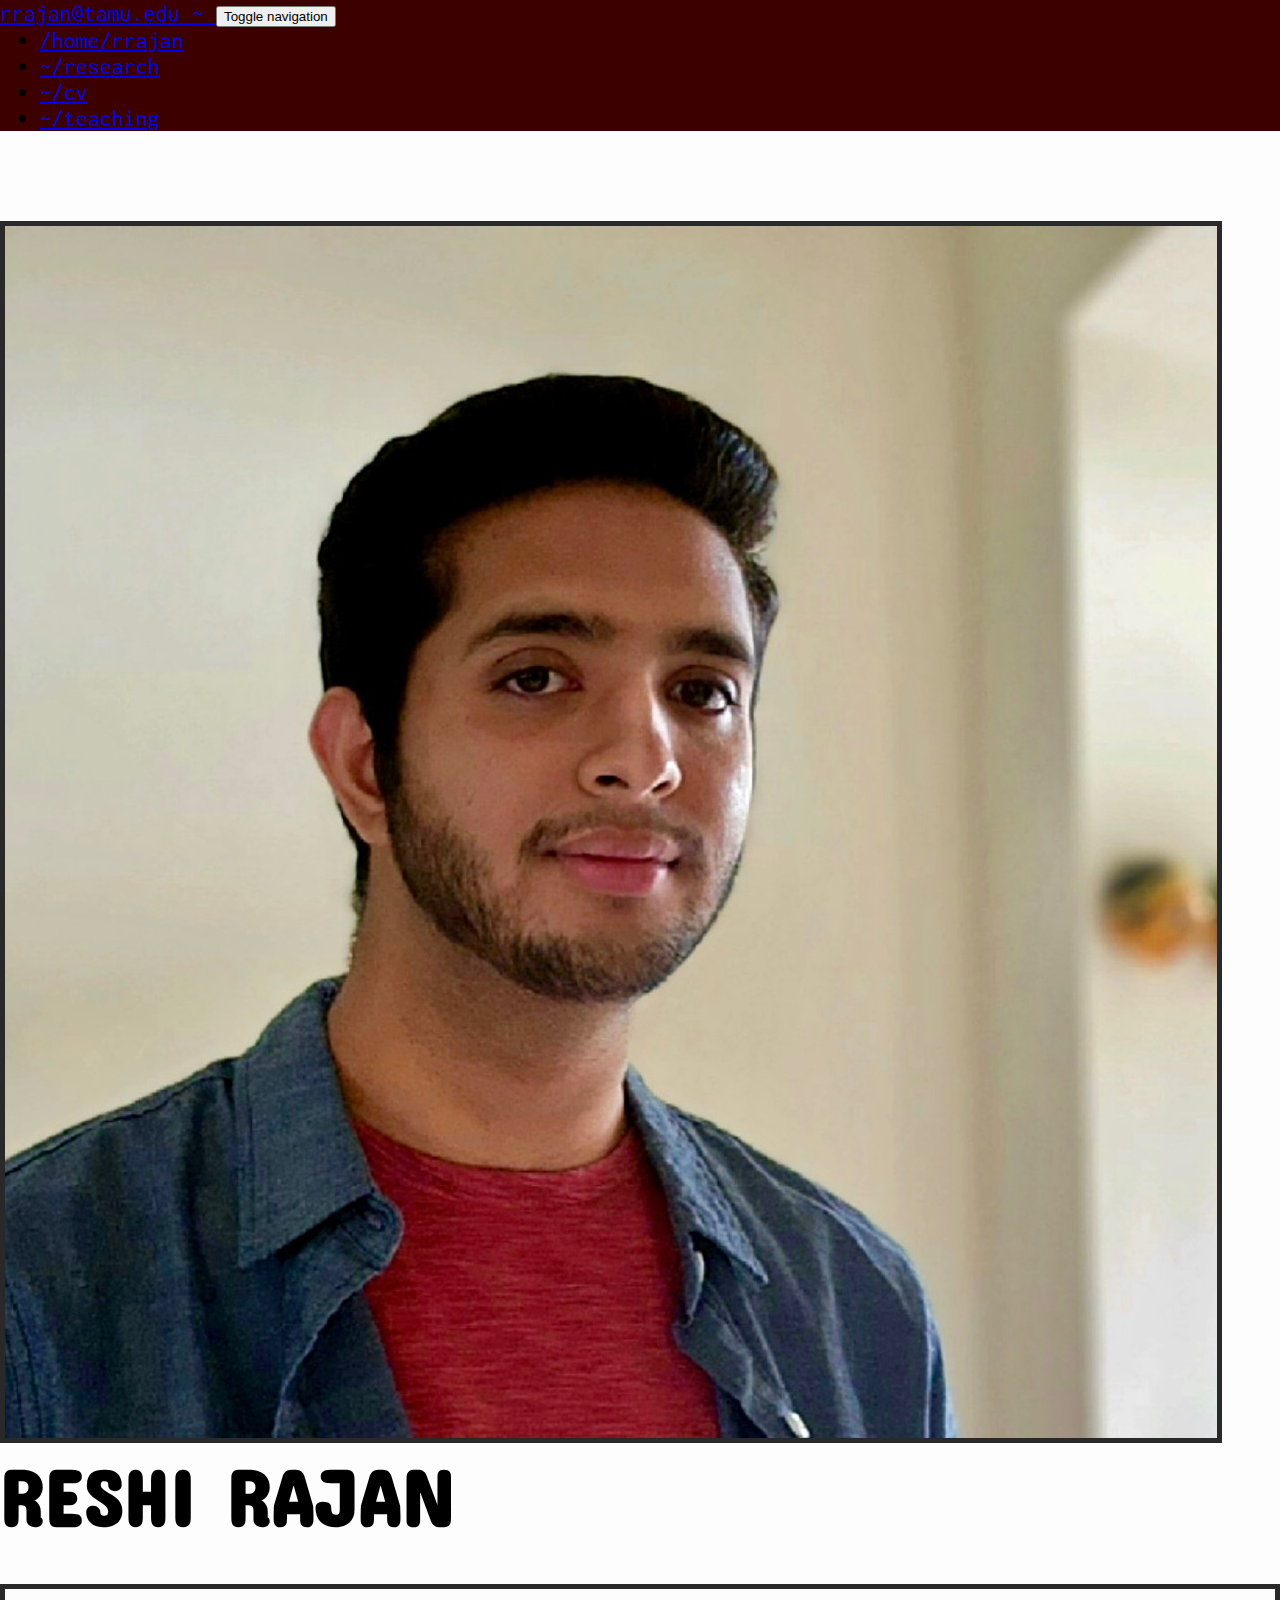
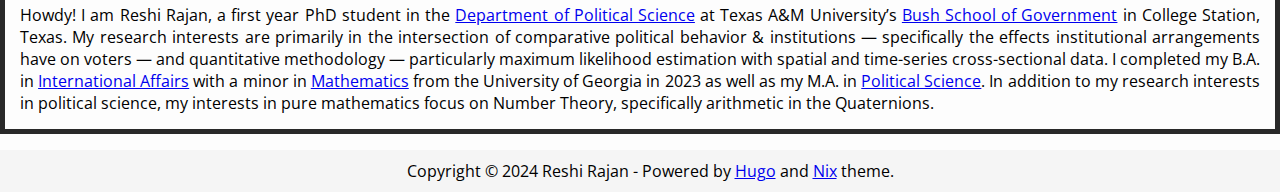
<file: index.html>
<!DOCTYPE html>
<html lang="en-us">
	<head>
		<title> Reshi Rajan </title>

		<meta http-equiv="content-type" content="text/html; charset=utf-8">
<meta name="viewport" content="width=device-width, initial-scale=1.0">
<meta name="generator" content="Hugo 0.110.0">




<script src="https://code.jquery.com/jquery-3.1.1.min.js"   integrity="sha256-hVVnYaiADRTO2PzUGmuLJr8BLUSjGIZsDYGmIJLv2b8="   crossorigin="anonymous"></script>


<link href="https://cdn.jsdelivr.net/npm/bootstrap@5.0.1/dist/css/bootstrap.min.css" rel="stylesheet" integrity="sha384-+0n0xVW2eSR5OomGNYDnhzAbDsOXxcvSN1TPprVMTNDbiYZCxYbOOl7+AMvyTG2x" crossorigin="anonymous">
<script src="https://cdn.jsdelivr.net/npm/bootstrap@5.0.1/dist/js/bootstrap.bundle.min.js" integrity="sha384-gtEjrD/SeCtmISkJkNUaaKMoLD0//ElJ19smozuHV6z3Iehds+3Ulb9Bn9Plx0x4" crossorigin="anonymous"></script>


<link rel="stylesheet" href="https://use.fontawesome.com/releases/v5.7.2/css/all.css" integrity="sha384-fnmOCqbTlWIlj8LyTjo7mOUStjsKC4pOpQbqyi7RrhN7udi9RwhKkMHpvLbHG9Sr" crossorigin="anonymous">


<link rel="stylesheet" href="https://reshi-rajan.github.io/css/nix.css">





<link href="https://fonts.googleapis.com/css?family=Inconsolata%7COpen+Sans%7CConcert+One" rel="stylesheet">







	</head>
	<body>
		<header>
	<nav class="navbar navbar-dark fixed-top navbar-expand-lg font-header">
		<div class="container-fluid">
			<a class="navbar-brand" id="green-terminal" href='https://reshi-rajan.github.io/'>
				rrajan@tamu.edu ~
			</a>
			<button type="button" class="navbar-toggler" data-bs-toggle="collapse" data-bs-target="#navbar-collapse-1" 
					aria-controls="navbar-collapse-1" aria-expanded="false">
				<span class="visually-hidden">Toggle navigation</span>
				<span class="navbar-toggler-icon"></span>
			</button>
	
			
			<div class="collapse navbar-collapse" id="navbar-collapse-1">
				<ul class="nav navbar-nav ms-auto">
					<li class="nav-item">
						<a class="nav-link" href='https://reshi-rajan.github.io/'>
							/home/rrajan</a>
					</li>
					
					
					
					<li class="nav-item dropdown">
						
						<a class="nav-link" href="https://reshi-rajan.github.io/research">~/research</a>
						
					</li>
					
					
					<li class="nav-item dropdown">
						
						<a class="nav-link" href="https://reshi-rajan.github.io/cv">~/cv</a>
						
					</li>
					
					
					<li class="nav-item dropdown">
						
						<a class="nav-link" href="https://reshi-rajan.github.io/teaching">~/teaching</a>
						
					</li>
					
				</ul>
			</div>
		</div>
	</nav>
</header>

		<div class="flex-wrapper">
			<main class="container">
				
				<div class="row">
					<div class="col-sm-3 col-centered text-center">
						<img alt="profile-picture" class="img-fluid rounded-circle user-picture" src="IMG_20220.jpg">
					</div>
				</div>
				
				<div class="row">
					<div class="col-xs-12 user-profile text-center">
						<h1 id="user-name">Reshi Rajan</h1>
					</div>
				</div>
				<div class="row">
					<div class="col-xs-12 user-social text-center">
					




<a href="https://twitter.com/RRajan01" rel="me" title="Twitter"><i class="fab fa-twitter fa-3x" aria-hidden="true"></i></a>






<a href="https://github.com/reshi-rajan" rel="me" title="GitHub"><i class="fab fa-github fa-3x" aria-hidden="true"></i></a>













<a href="mailto:rrajan@tamu.edu" title="Email"><i class="fas fa-envelope fa-3x" aria-hidden="true"></i></a>









					</div>
				</div>
				
				<div class="row">
					<div class="col-lg-4 offset-lg-4 user-description text-center">
						<p>Howdy! I am Reshi Rajan, a first year PhD student in the <a href="https://bush.tamu.edu/pols/">Department of Political Science</a> at Texas A&amp;M University&rsquo;s <a href="https://bush.tamu.edu/">Bush School of Government</a> in College Station, Texas. My research interests are primarily in the intersection of comparative political behavior &amp; institutions — specifically the effects institutional arrangements have on voters — and quantitative methodology — particularly maximum likelihood estimation with spatial and time-series cross-sectional data. I completed my B.A. in <a href="https://spia.uga.edu/">International Affairs</a> with a minor in <a href="https://www.math.uga.edu/">Mathematics</a> from the University of Georgia in 2023 as well as my M.A. in <a href="https://spia.uga.edu/degree/master-of-arts-ma-in-political-science-international-affairs/">Political Science</a>. In addition to my research interests in political science, my interests in pure mathematics focus on Number Theory, specifically arithmetic in the Quaternions.</p>
					</div>
				</div>
				
				
			</main>
			<footer class="footer text-center">
<p>Copyright &copy; 2024 Reshi Rajan -
<span class="credit">
	Powered by
	<a target="_blank" href="https://gohugo.io">Hugo</a>
	and
	<a target="_blank" href="https://github.com/LordMathis/hugo-theme-nix/">Nix</a> theme.
</span>
</p>
</footer>

		</div>
	</body>
</html>
</file>
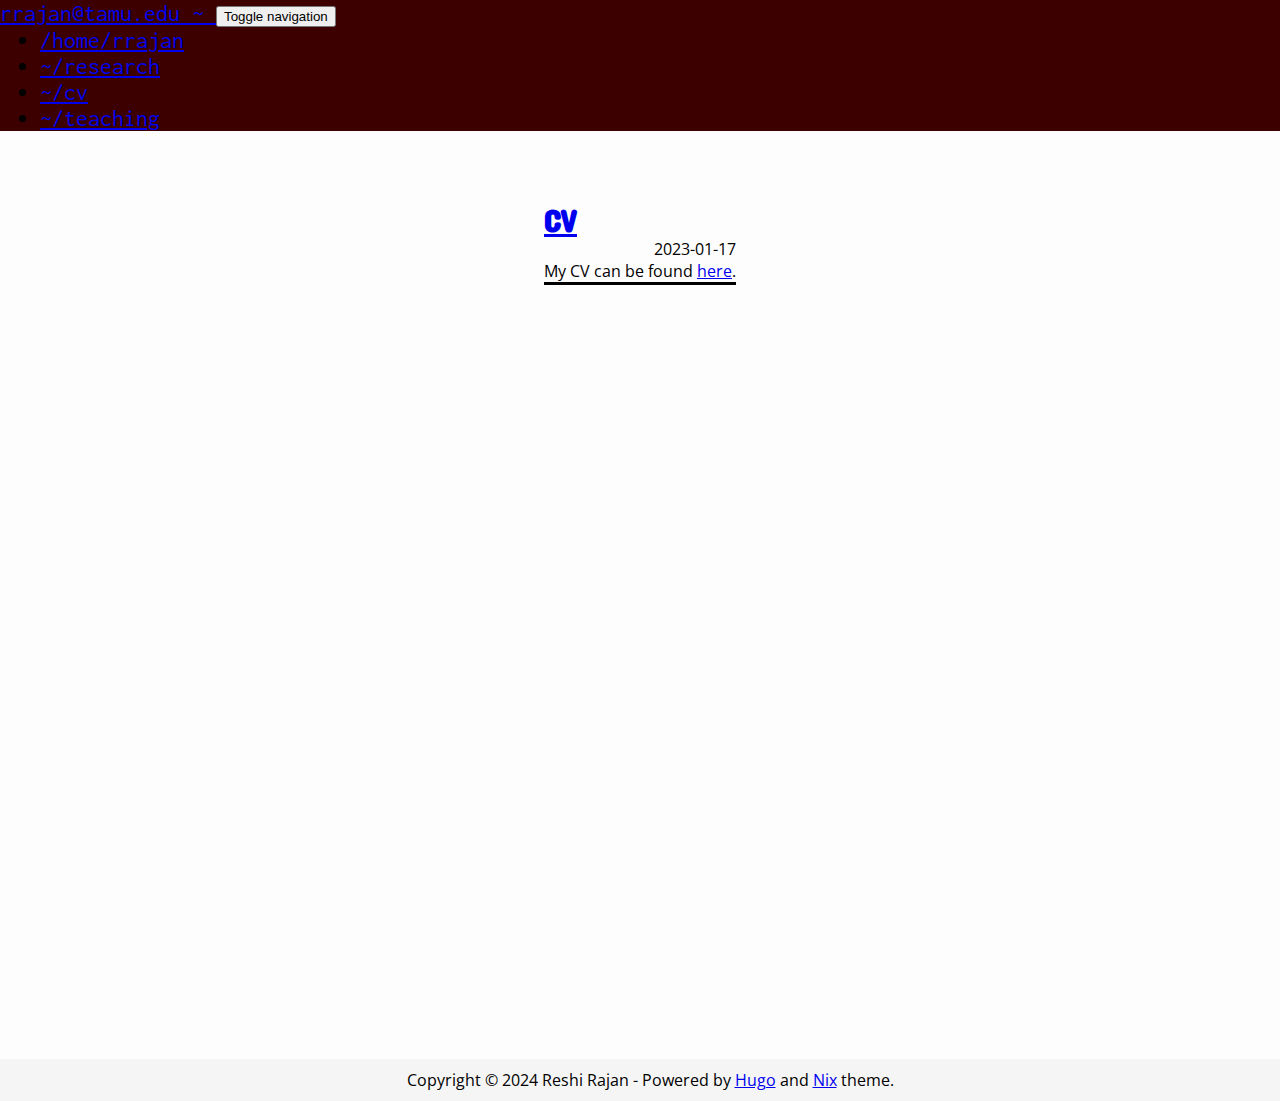
<file: cv/index.html>
<!DOCTYPE html>
<html>

    <head>
        <title> CV &middot; Reshi Rajan </title>

        <meta http-equiv="content-type" content="text/html; charset=utf-8">
<meta name="viewport" content="width=device-width, initial-scale=1.0">
<meta name="generator" content="Hugo 0.110.0">




<script src="https://code.jquery.com/jquery-3.1.1.min.js"   integrity="sha256-hVVnYaiADRTO2PzUGmuLJr8BLUSjGIZsDYGmIJLv2b8="   crossorigin="anonymous"></script>


<link href="https://cdn.jsdelivr.net/npm/bootstrap@5.0.1/dist/css/bootstrap.min.css" rel="stylesheet" integrity="sha384-+0n0xVW2eSR5OomGNYDnhzAbDsOXxcvSN1TPprVMTNDbiYZCxYbOOl7+AMvyTG2x" crossorigin="anonymous">
<script src="https://cdn.jsdelivr.net/npm/bootstrap@5.0.1/dist/js/bootstrap.bundle.min.js" integrity="sha384-gtEjrD/SeCtmISkJkNUaaKMoLD0//ElJ19smozuHV6z3Iehds+3Ulb9Bn9Plx0x4" crossorigin="anonymous"></script>


<link rel="stylesheet" href="https://use.fontawesome.com/releases/v5.7.2/css/all.css" integrity="sha384-fnmOCqbTlWIlj8LyTjo7mOUStjsKC4pOpQbqyi7RrhN7udi9RwhKkMHpvLbHG9Sr" crossorigin="anonymous">


<link rel="stylesheet" href="https://reshi-rajan.github.io/css/nix.css">





<link href="https://fonts.googleapis.com/css?family=Inconsolata%7COpen+Sans%7CConcert+One" rel="stylesheet">






    </head>

    <body>
        <header>
	<nav class="navbar navbar-dark fixed-top navbar-expand-lg font-header">
		<div class="container-fluid">
			<a class="navbar-brand" id="green-terminal" href='https://reshi-rajan.github.io/'>
				rrajan@tamu.edu ~
			</a>
			<button type="button" class="navbar-toggler" data-bs-toggle="collapse" data-bs-target="#navbar-collapse-1" 
					aria-controls="navbar-collapse-1" aria-expanded="false">
				<span class="visually-hidden">Toggle navigation</span>
				<span class="navbar-toggler-icon"></span>
			</button>
	
			
			<div class="collapse navbar-collapse" id="navbar-collapse-1">
				<ul class="nav navbar-nav ms-auto">
					<li class="nav-item">
						<a class="nav-link" href='https://reshi-rajan.github.io/'>
							/home/rrajan</a>
					</li>
					
					
					
					<li class="nav-item dropdown">
						
						<a class="nav-link" href="https://reshi-rajan.github.io/research">~/research</a>
						
					</li>
					
					
					<li class="nav-item dropdown">
						
						<a class="nav-link" href="https://reshi-rajan.github.io/cv">~/cv</a>
						
					</li>
					
					
					<li class="nav-item dropdown">
						
						<a class="nav-link" href="https://reshi-rajan.github.io/teaching">~/teaching</a>
						
					</li>
					
				</ul>
			</div>
		</div>
	</nav>
</header>

        <div class="flex-wrapper">
            <div class="container wrapper">
                <h1><a href="https://reshi-rajan.github.io/cv/">CV</a></h1>
                <span class="post-date">2023-01-17 </span>
                <div class="post-content">
                    <p>My CV can be found <a href="https://1drv.ms/b/s!AqgsL3oz1dqk6DBft6_r4dMeJ36d?e=oMYE5C">here</a>.</p>

                </div>
                
                <div class="post-comments">
                    
                </div>
                
            </div>
            <footer class="footer text-center">
<p>Copyright &copy; 2024 Reshi Rajan -
<span class="credit">
	Powered by
	<a target="_blank" href="https://gohugo.io">Hugo</a>
	and
	<a target="_blank" href="https://github.com/LordMathis/hugo-theme-nix/">Nix</a> theme.
</span>
</p>
</footer>

        </div>
    </body>
</file>
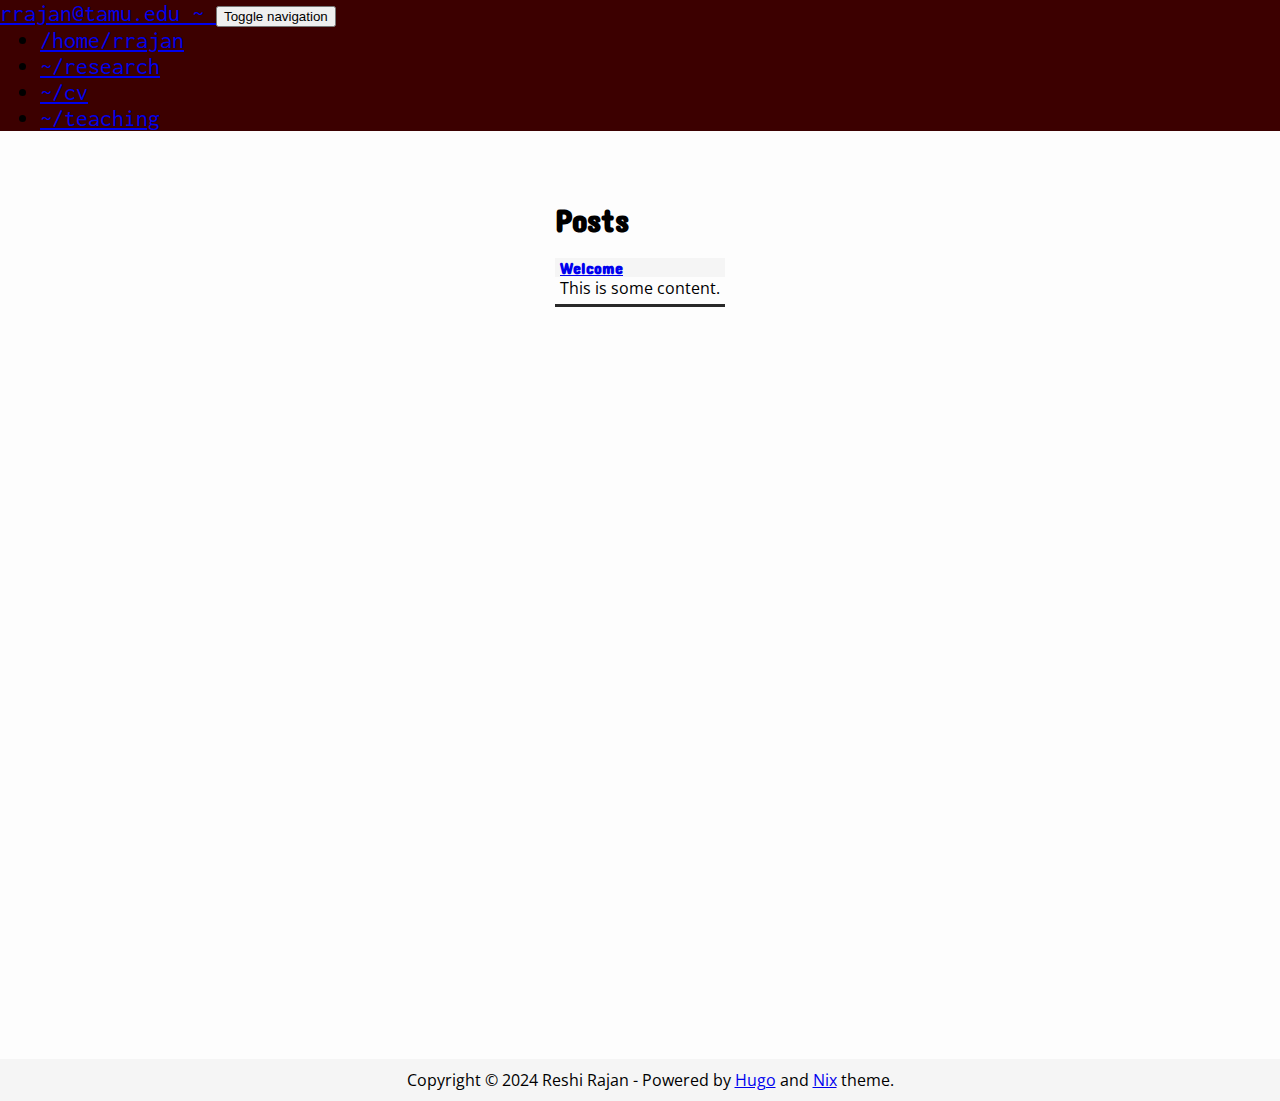
<file: posts/index.html>
<!DOCTYPE html>
<html lang="en">

	<head>
		<title> Posts &middot; Reshi Rajan </title>

		<meta http-equiv="content-type" content="text/html; charset=utf-8">
<meta name="viewport" content="width=device-width, initial-scale=1.0">
<meta name="generator" content="Hugo 0.110.0">




<script src="https://code.jquery.com/jquery-3.1.1.min.js"   integrity="sha256-hVVnYaiADRTO2PzUGmuLJr8BLUSjGIZsDYGmIJLv2b8="   crossorigin="anonymous"></script>


<link href="https://cdn.jsdelivr.net/npm/bootstrap@5.0.1/dist/css/bootstrap.min.css" rel="stylesheet" integrity="sha384-+0n0xVW2eSR5OomGNYDnhzAbDsOXxcvSN1TPprVMTNDbiYZCxYbOOl7+AMvyTG2x" crossorigin="anonymous">
<script src="https://cdn.jsdelivr.net/npm/bootstrap@5.0.1/dist/js/bootstrap.bundle.min.js" integrity="sha384-gtEjrD/SeCtmISkJkNUaaKMoLD0//ElJ19smozuHV6z3Iehds+3Ulb9Bn9Plx0x4" crossorigin="anonymous"></script>


<link rel="stylesheet" href="https://use.fontawesome.com/releases/v5.7.2/css/all.css" integrity="sha384-fnmOCqbTlWIlj8LyTjo7mOUStjsKC4pOpQbqyi7RrhN7udi9RwhKkMHpvLbHG9Sr" crossorigin="anonymous">


<link rel="stylesheet" href="https://reshi-rajan.github.io/css/nix.css">





<link href="https://fonts.googleapis.com/css?family=Inconsolata%7COpen+Sans%7CConcert+One" rel="stylesheet">






	</head>

	<body>
		<header>
	<nav class="navbar navbar-dark fixed-top navbar-expand-lg font-header">
		<div class="container-fluid">
			<a class="navbar-brand" id="green-terminal" href='https://reshi-rajan.github.io/'>
				rrajan@tamu.edu ~
			</a>
			<button type="button" class="navbar-toggler" data-bs-toggle="collapse" data-bs-target="#navbar-collapse-1" 
					aria-controls="navbar-collapse-1" aria-expanded="false">
				<span class="visually-hidden">Toggle navigation</span>
				<span class="navbar-toggler-icon"></span>
			</button>
	
			
			<div class="collapse navbar-collapse" id="navbar-collapse-1">
				<ul class="nav navbar-nav ms-auto">
					<li class="nav-item">
						<a class="nav-link" href='https://reshi-rajan.github.io/'>
							/home/rrajan</a>
					</li>
					
					
					
					<li class="nav-item dropdown">
						
						<a class="nav-link" href="https://reshi-rajan.github.io/research">~/research</a>
						
					</li>
					
					
					<li class="nav-item dropdown">
						
						<a class="nav-link" href="https://reshi-rajan.github.io/cv">~/cv</a>
						
					</li>
					
					
					<li class="nav-item dropdown">
						
						<a class="nav-link" href="https://reshi-rajan.github.io/teaching">~/teaching</a>
						
					</li>
					
				</ul>
			</div>
		</div>
	</nav>
</header>

		<div class="flex-wrapper">
			<div class="container wrapper">
				<div class="row">
					<div class="col-xs-12 text-center">
						<h1 id=>Posts</h1>
					</div>
				</div>
				<ul id="post-list">
	
	<li>
		<div class="post-list-item">
			<div class="post-header">
				<h4 class="post-link"><a href="https://reshi-rajan.github.io/posts/post/">Welcome</a></h4>
			</div>
			<div class="post-summary"><p>This is some content.</p></div>
			<div class="post-list-footer text-center">
				<a href="https://reshi-rajan.github.io/posts/post/"></a>
			</div>
		</div>
	</li>
	
</ul>

				



			</div>
			<footer class="footer text-center">
<p>Copyright &copy; 2024 Reshi Rajan -
<span class="credit">
	Powered by
	<a target="_blank" href="https://gohugo.io">Hugo</a>
	and
	<a target="_blank" href="https://github.com/LordMathis/hugo-theme-nix/">Nix</a> theme.
</span>
</p>
</footer>

		</div>
	</body>
</html>
</file>
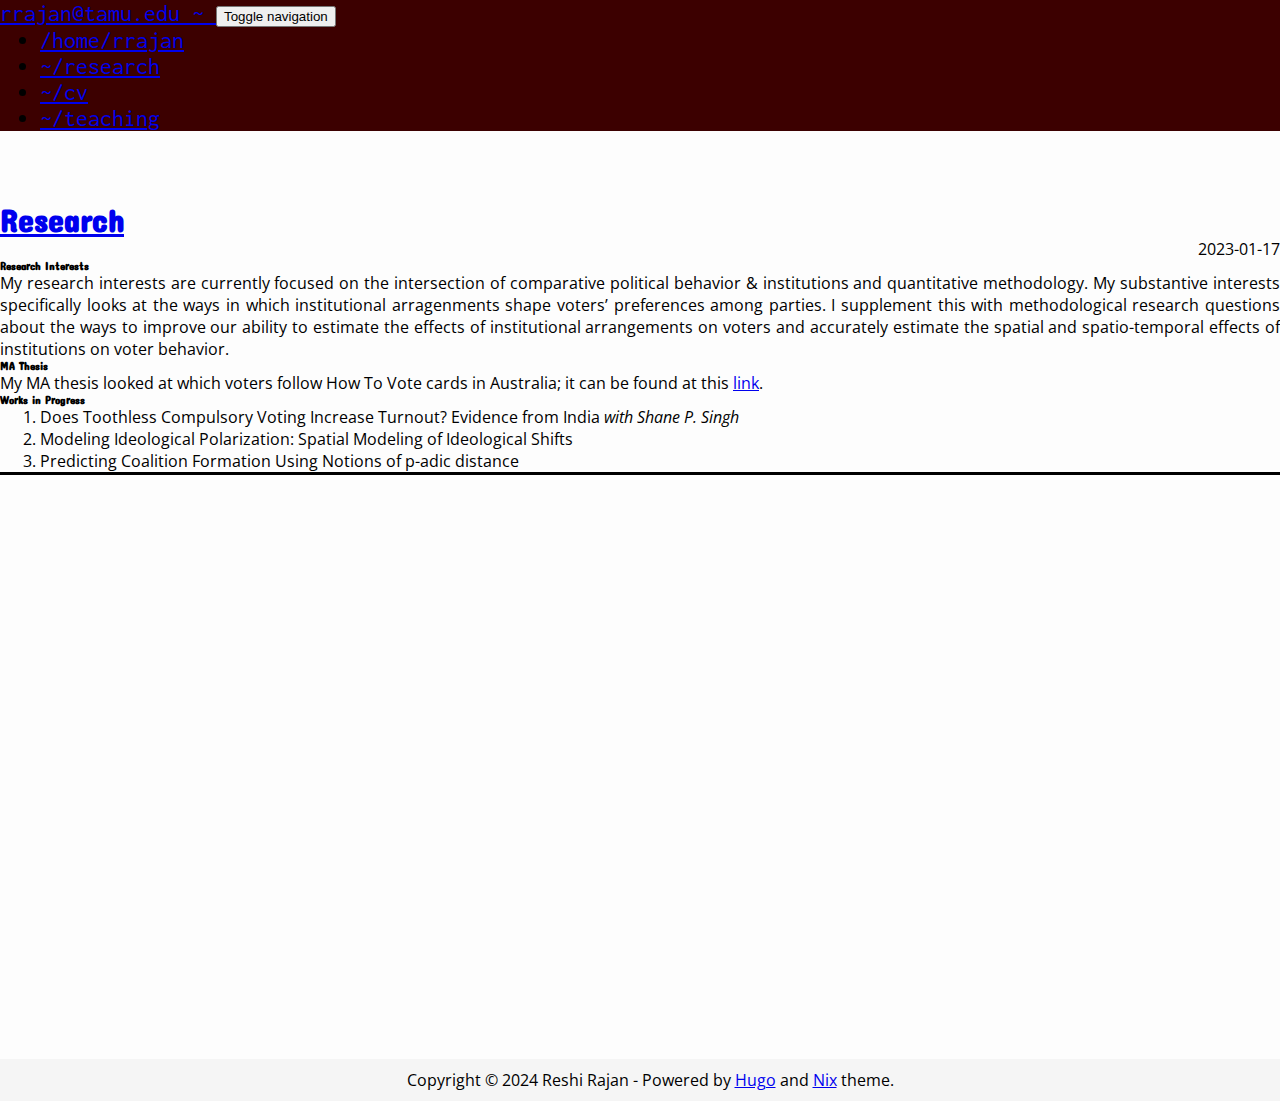
<file: research/index.html>
<!DOCTYPE html>
<html>

    <head>
        <title> Research &middot; Reshi Rajan </title>

        <meta http-equiv="content-type" content="text/html; charset=utf-8">
<meta name="viewport" content="width=device-width, initial-scale=1.0">
<meta name="generator" content="Hugo 0.110.0">




<script src="https://code.jquery.com/jquery-3.1.1.min.js"   integrity="sha256-hVVnYaiADRTO2PzUGmuLJr8BLUSjGIZsDYGmIJLv2b8="   crossorigin="anonymous"></script>


<link href="https://cdn.jsdelivr.net/npm/bootstrap@5.0.1/dist/css/bootstrap.min.css" rel="stylesheet" integrity="sha384-+0n0xVW2eSR5OomGNYDnhzAbDsOXxcvSN1TPprVMTNDbiYZCxYbOOl7+AMvyTG2x" crossorigin="anonymous">
<script src="https://cdn.jsdelivr.net/npm/bootstrap@5.0.1/dist/js/bootstrap.bundle.min.js" integrity="sha384-gtEjrD/SeCtmISkJkNUaaKMoLD0//ElJ19smozuHV6z3Iehds+3Ulb9Bn9Plx0x4" crossorigin="anonymous"></script>


<link rel="stylesheet" href="https://use.fontawesome.com/releases/v5.7.2/css/all.css" integrity="sha384-fnmOCqbTlWIlj8LyTjo7mOUStjsKC4pOpQbqyi7RrhN7udi9RwhKkMHpvLbHG9Sr" crossorigin="anonymous">


<link rel="stylesheet" href="https://reshi-rajan.github.io/css/nix.css">





<link href="https://fonts.googleapis.com/css?family=Inconsolata%7COpen+Sans%7CConcert+One" rel="stylesheet">






    </head>

    <body>
        <header>
	<nav class="navbar navbar-dark fixed-top navbar-expand-lg font-header">
		<div class="container-fluid">
			<a class="navbar-brand" id="green-terminal" href='https://reshi-rajan.github.io/'>
				rrajan@tamu.edu ~
			</a>
			<button type="button" class="navbar-toggler" data-bs-toggle="collapse" data-bs-target="#navbar-collapse-1" 
					aria-controls="navbar-collapse-1" aria-expanded="false">
				<span class="visually-hidden">Toggle navigation</span>
				<span class="navbar-toggler-icon"></span>
			</button>
	
			
			<div class="collapse navbar-collapse" id="navbar-collapse-1">
				<ul class="nav navbar-nav ms-auto">
					<li class="nav-item">
						<a class="nav-link" href='https://reshi-rajan.github.io/'>
							/home/rrajan</a>
					</li>
					
					
					
					<li class="nav-item dropdown">
						
						<a class="nav-link" href="https://reshi-rajan.github.io/research">~/research</a>
						
					</li>
					
					
					<li class="nav-item dropdown">
						
						<a class="nav-link" href="https://reshi-rajan.github.io/cv">~/cv</a>
						
					</li>
					
					
					<li class="nav-item dropdown">
						
						<a class="nav-link" href="https://reshi-rajan.github.io/teaching">~/teaching</a>
						
					</li>
					
				</ul>
			</div>
		</div>
	</nav>
</header>

        <div class="flex-wrapper">
            <div class="container wrapper">
                <h1><a href="https://reshi-rajan.github.io/research/">Research</a></h1>
                <span class="post-date">2023-01-17 </span>
                <div class="post-content">
                    <h6 id="research-interests">Research Interests</h6>
<p>My research interests are currently focused on the intersection of comparative political behavior &amp; institutions and quantitative methodology. My substantive interests specifically looks at the ways in which institutional arragenments shape voters&rsquo; preferences among parties. I supplement this with methodological research questions about the ways to improve our ability to estimate the effects of institutional arrangements on voters and accurately estimate the spatial and spatio-temporal effects of institutions on voter behavior.</p>
<h6 id="ma-thesis">MA Thesis</h6>
<p>My MA thesis looked at which voters follow How To Vote cards in Australia; it can be found at this <a href="https://outlookuga-my.sharepoint.com/:b:/g/personal/rr09094_uga_edu/EbzzR8jrNJNPmnd7rgrYiRwBrre4t6K7_sQ3tbIDP3tj4A?e=RsyyaZ">link</a>.</p>
<h6 id="works-in-progress">Works in Progress</h6>
<ol>
<li>
<p>Does Toothless Compulsory Voting Increase Turnout? Evidence from India <em>with Shane P. Singh</em></p>
</li>
<li>
<p>Modeling Ideological Polarization: Spatial Modeling of Ideological Shifts</p>
</li>
<li>
<p>Predicting Coalition Formation Using Notions of p-adic distance</p>
</li>
</ol>

                </div>
                
                <div class="post-comments">
                    
                </div>
                
            </div>
            <footer class="footer text-center">
<p>Copyright &copy; 2024 Reshi Rajan -
<span class="credit">
	Powered by
	<a target="_blank" href="https://gohugo.io">Hugo</a>
	and
	<a target="_blank" href="https://github.com/LordMathis/hugo-theme-nix/">Nix</a> theme.
</span>
</p>
</footer>

        </div>
    </body>
</file>
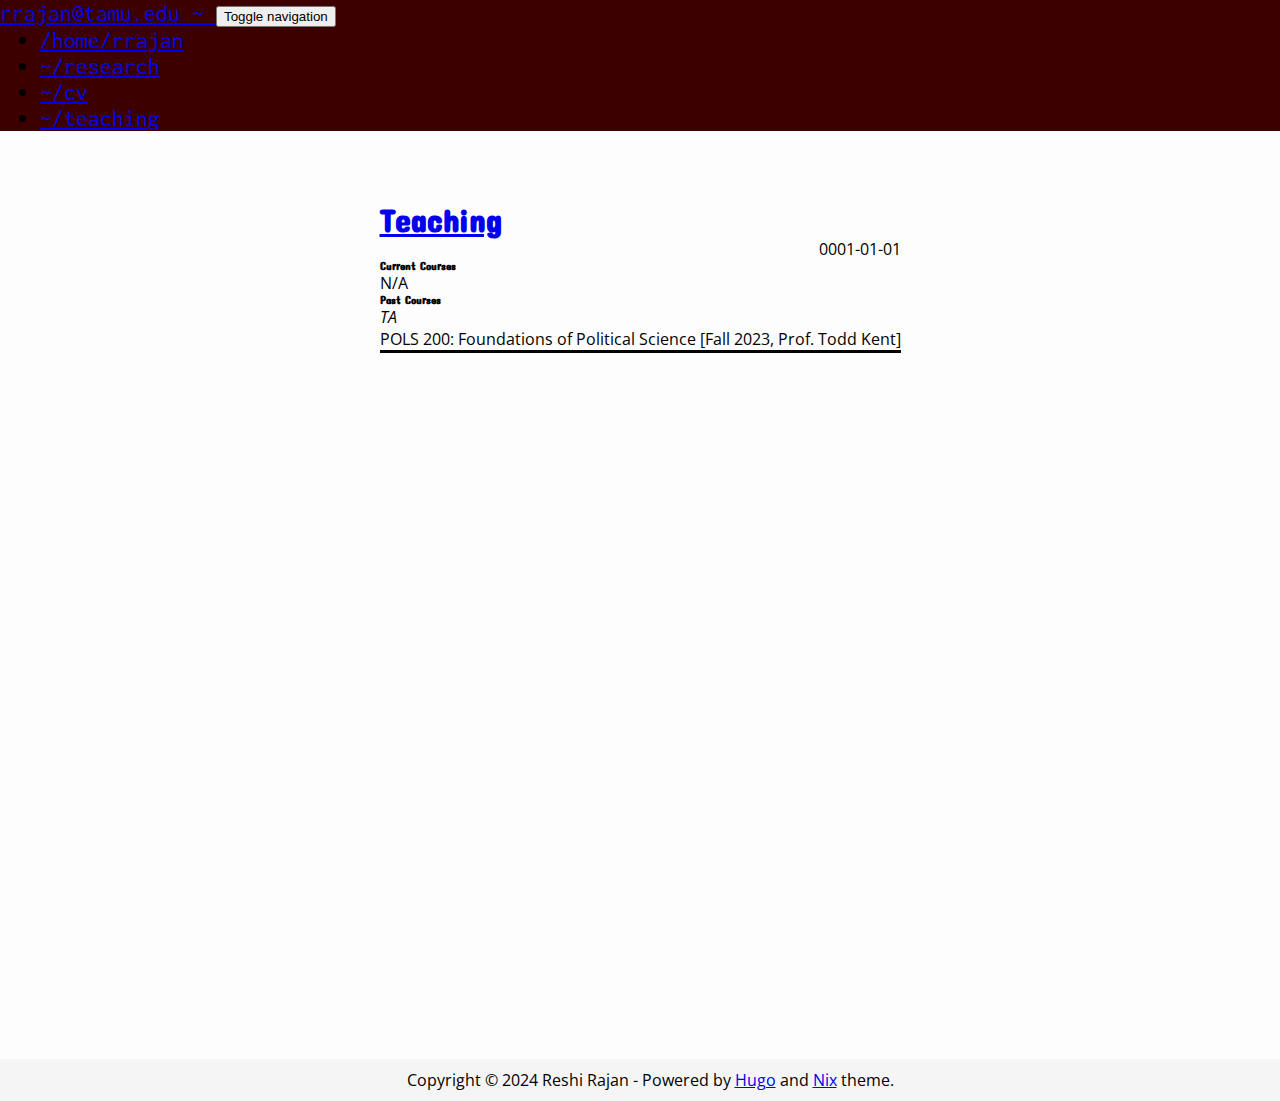
<file: teaching/index.html>
<!DOCTYPE html>
<html>

    <head>
        <title> Teaching &middot; Reshi Rajan </title>

        <meta http-equiv="content-type" content="text/html; charset=utf-8">
<meta name="viewport" content="width=device-width, initial-scale=1.0">
<meta name="generator" content="Hugo 0.110.0">




<script src="https://code.jquery.com/jquery-3.1.1.min.js"   integrity="sha256-hVVnYaiADRTO2PzUGmuLJr8BLUSjGIZsDYGmIJLv2b8="   crossorigin="anonymous"></script>


<link href="https://cdn.jsdelivr.net/npm/bootstrap@5.0.1/dist/css/bootstrap.min.css" rel="stylesheet" integrity="sha384-+0n0xVW2eSR5OomGNYDnhzAbDsOXxcvSN1TPprVMTNDbiYZCxYbOOl7+AMvyTG2x" crossorigin="anonymous">
<script src="https://cdn.jsdelivr.net/npm/bootstrap@5.0.1/dist/js/bootstrap.bundle.min.js" integrity="sha384-gtEjrD/SeCtmISkJkNUaaKMoLD0//ElJ19smozuHV6z3Iehds+3Ulb9Bn9Plx0x4" crossorigin="anonymous"></script>


<link rel="stylesheet" href="https://use.fontawesome.com/releases/v5.7.2/css/all.css" integrity="sha384-fnmOCqbTlWIlj8LyTjo7mOUStjsKC4pOpQbqyi7RrhN7udi9RwhKkMHpvLbHG9Sr" crossorigin="anonymous">


<link rel="stylesheet" href="https://reshi-rajan.github.io/css/nix.css">





<link href="https://fonts.googleapis.com/css?family=Inconsolata%7COpen+Sans%7CConcert+One" rel="stylesheet">






    </head>

    <body>
        <header>
	<nav class="navbar navbar-dark fixed-top navbar-expand-lg font-header">
		<div class="container-fluid">
			<a class="navbar-brand" id="green-terminal" href='https://reshi-rajan.github.io/'>
				rrajan@tamu.edu ~
			</a>
			<button type="button" class="navbar-toggler" data-bs-toggle="collapse" data-bs-target="#navbar-collapse-1" 
					aria-controls="navbar-collapse-1" aria-expanded="false">
				<span class="visually-hidden">Toggle navigation</span>
				<span class="navbar-toggler-icon"></span>
			</button>
	
			
			<div class="collapse navbar-collapse" id="navbar-collapse-1">
				<ul class="nav navbar-nav ms-auto">
					<li class="nav-item">
						<a class="nav-link" href='https://reshi-rajan.github.io/'>
							/home/rrajan</a>
					</li>
					
					
					
					<li class="nav-item dropdown">
						
						<a class="nav-link" href="https://reshi-rajan.github.io/research">~/research</a>
						
					</li>
					
					
					<li class="nav-item dropdown">
						
						<a class="nav-link" href="https://reshi-rajan.github.io/cv">~/cv</a>
						
					</li>
					
					
					<li class="nav-item dropdown">
						
						<a class="nav-link" href="https://reshi-rajan.github.io/teaching">~/teaching</a>
						
					</li>
					
				</ul>
			</div>
		</div>
	</nav>
</header>

        <div class="flex-wrapper">
            <div class="container wrapper">
                <h1><a href="https://reshi-rajan.github.io/teaching/">Teaching</a></h1>
                <span class="post-date">0001-01-01 </span>
                <div class="post-content">
                    <h6 id="current-courses">Current Courses</h6>
<p>N/A</p>
<h6 id="past-courses">Past Courses</h6>
<p><em>TA</em></p>
<p>POLS 200: Foundations of Political Science [Fall 2023, Prof. Todd Kent]</p>

                </div>
                
                <div class="post-comments">
                    
                </div>
                
            </div>
            <footer class="footer text-center">
<p>Copyright &copy; 2024 Reshi Rajan -
<span class="credit">
	Powered by
	<a target="_blank" href="https://gohugo.io">Hugo</a>
	and
	<a target="_blank" href="https://github.com/LordMathis/hugo-theme-nix/">Nix</a> theme.
</span>
</p>
</footer>

        </div>
    </body>
</file>
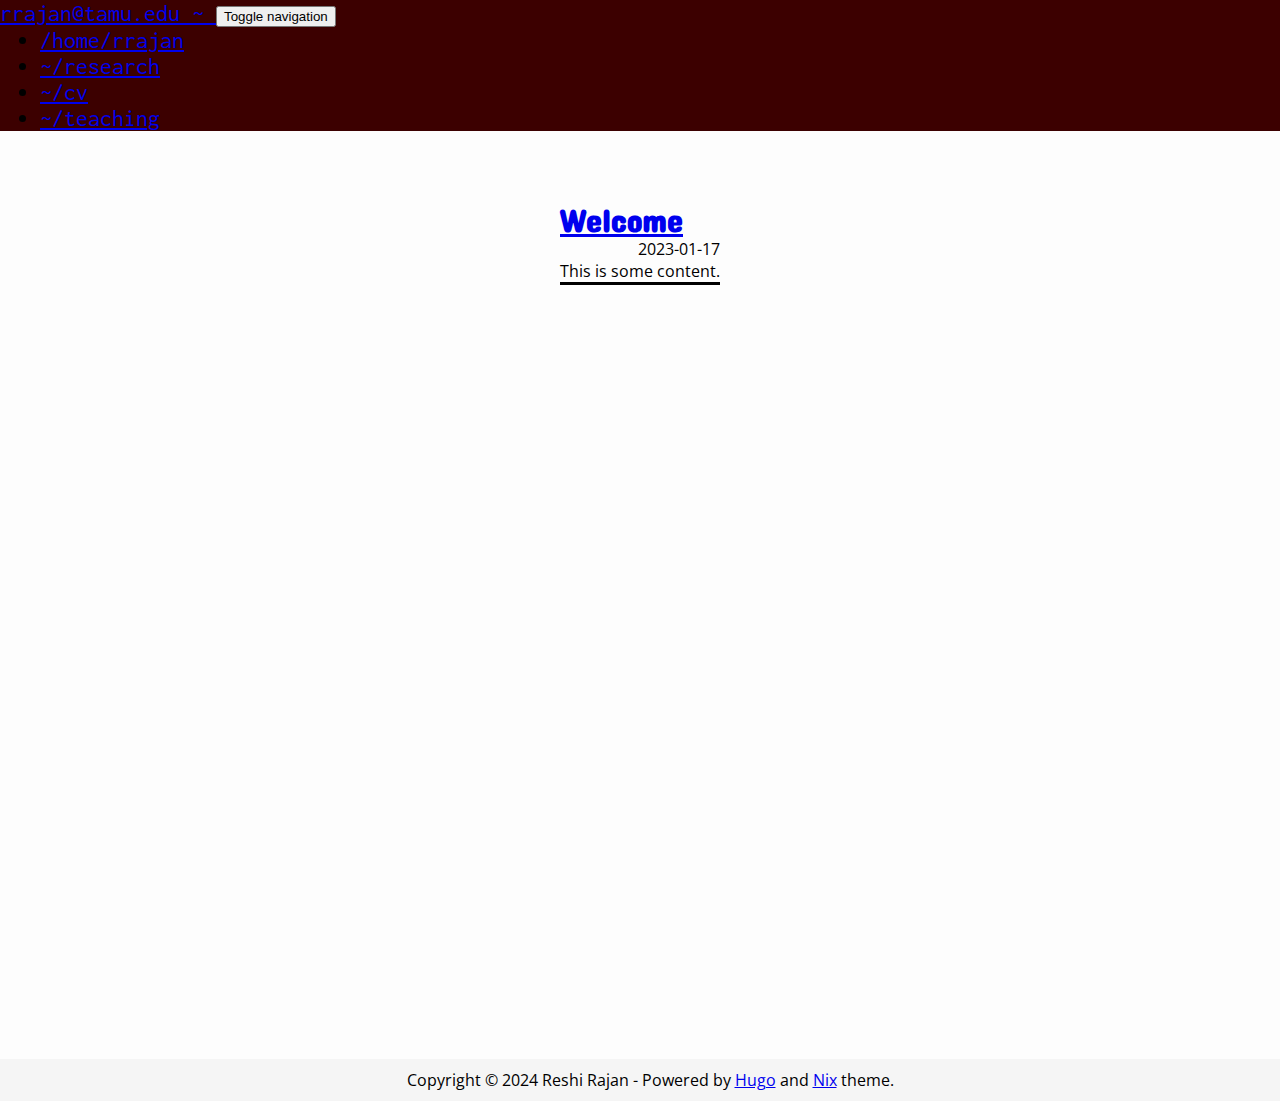
<file: posts/post/index.html>
<!DOCTYPE html>
<html>

    <head>
        <title> Welcome &middot; Reshi Rajan </title>

        <meta http-equiv="content-type" content="text/html; charset=utf-8">
<meta name="viewport" content="width=device-width, initial-scale=1.0">
<meta name="generator" content="Hugo 0.110.0">




<script src="https://code.jquery.com/jquery-3.1.1.min.js"   integrity="sha256-hVVnYaiADRTO2PzUGmuLJr8BLUSjGIZsDYGmIJLv2b8="   crossorigin="anonymous"></script>


<link href="https://cdn.jsdelivr.net/npm/bootstrap@5.0.1/dist/css/bootstrap.min.css" rel="stylesheet" integrity="sha384-+0n0xVW2eSR5OomGNYDnhzAbDsOXxcvSN1TPprVMTNDbiYZCxYbOOl7+AMvyTG2x" crossorigin="anonymous">
<script src="https://cdn.jsdelivr.net/npm/bootstrap@5.0.1/dist/js/bootstrap.bundle.min.js" integrity="sha384-gtEjrD/SeCtmISkJkNUaaKMoLD0//ElJ19smozuHV6z3Iehds+3Ulb9Bn9Plx0x4" crossorigin="anonymous"></script>


<link rel="stylesheet" href="https://use.fontawesome.com/releases/v5.7.2/css/all.css" integrity="sha384-fnmOCqbTlWIlj8LyTjo7mOUStjsKC4pOpQbqyi7RrhN7udi9RwhKkMHpvLbHG9Sr" crossorigin="anonymous">


<link rel="stylesheet" href="https://reshi-rajan.github.io/css/nix.css">





<link href="https://fonts.googleapis.com/css?family=Inconsolata%7COpen+Sans%7CConcert+One" rel="stylesheet">






    </head>

    <body>
        <header>
	<nav class="navbar navbar-dark fixed-top navbar-expand-lg font-header">
		<div class="container-fluid">
			<a class="navbar-brand" id="green-terminal" href='https://reshi-rajan.github.io/'>
				rrajan@tamu.edu ~
			</a>
			<button type="button" class="navbar-toggler" data-bs-toggle="collapse" data-bs-target="#navbar-collapse-1" 
					aria-controls="navbar-collapse-1" aria-expanded="false">
				<span class="visually-hidden">Toggle navigation</span>
				<span class="navbar-toggler-icon"></span>
			</button>
	
			
			<div class="collapse navbar-collapse" id="navbar-collapse-1">
				<ul class="nav navbar-nav ms-auto">
					<li class="nav-item">
						<a class="nav-link" href='https://reshi-rajan.github.io/'>
							/home/rrajan</a>
					</li>
					
					
					
					<li class="nav-item dropdown">
						
						<a class="nav-link" href="https://reshi-rajan.github.io/research">~/research</a>
						
					</li>
					
					
					<li class="nav-item dropdown">
						
						<a class="nav-link" href="https://reshi-rajan.github.io/cv">~/cv</a>
						
					</li>
					
					
					<li class="nav-item dropdown">
						
						<a class="nav-link" href="https://reshi-rajan.github.io/teaching">~/teaching</a>
						
					</li>
					
				</ul>
			</div>
		</div>
	</nav>
</header>

        <div class="flex-wrapper">
            <div class="container wrapper">
                <h1><a href="https://reshi-rajan.github.io/posts/post/">Welcome</a></h1>
                <span class="post-date">2023-01-17 </span>
                <div class="post-content">
                    <p>This is some content.</p>

                </div>
                
                <div class="post-comments">
                    
                </div>
                
            </div>
            <footer class="footer text-center">
<p>Copyright &copy; 2024 Reshi Rajan -
<span class="credit">
	Powered by
	<a target="_blank" href="https://gohugo.io">Hugo</a>
	and
	<a target="_blank" href="https://github.com/LordMathis/hugo-theme-nix/">Nix</a> theme.
</span>
</p>
</footer>

        </div>
    </body>
</file>
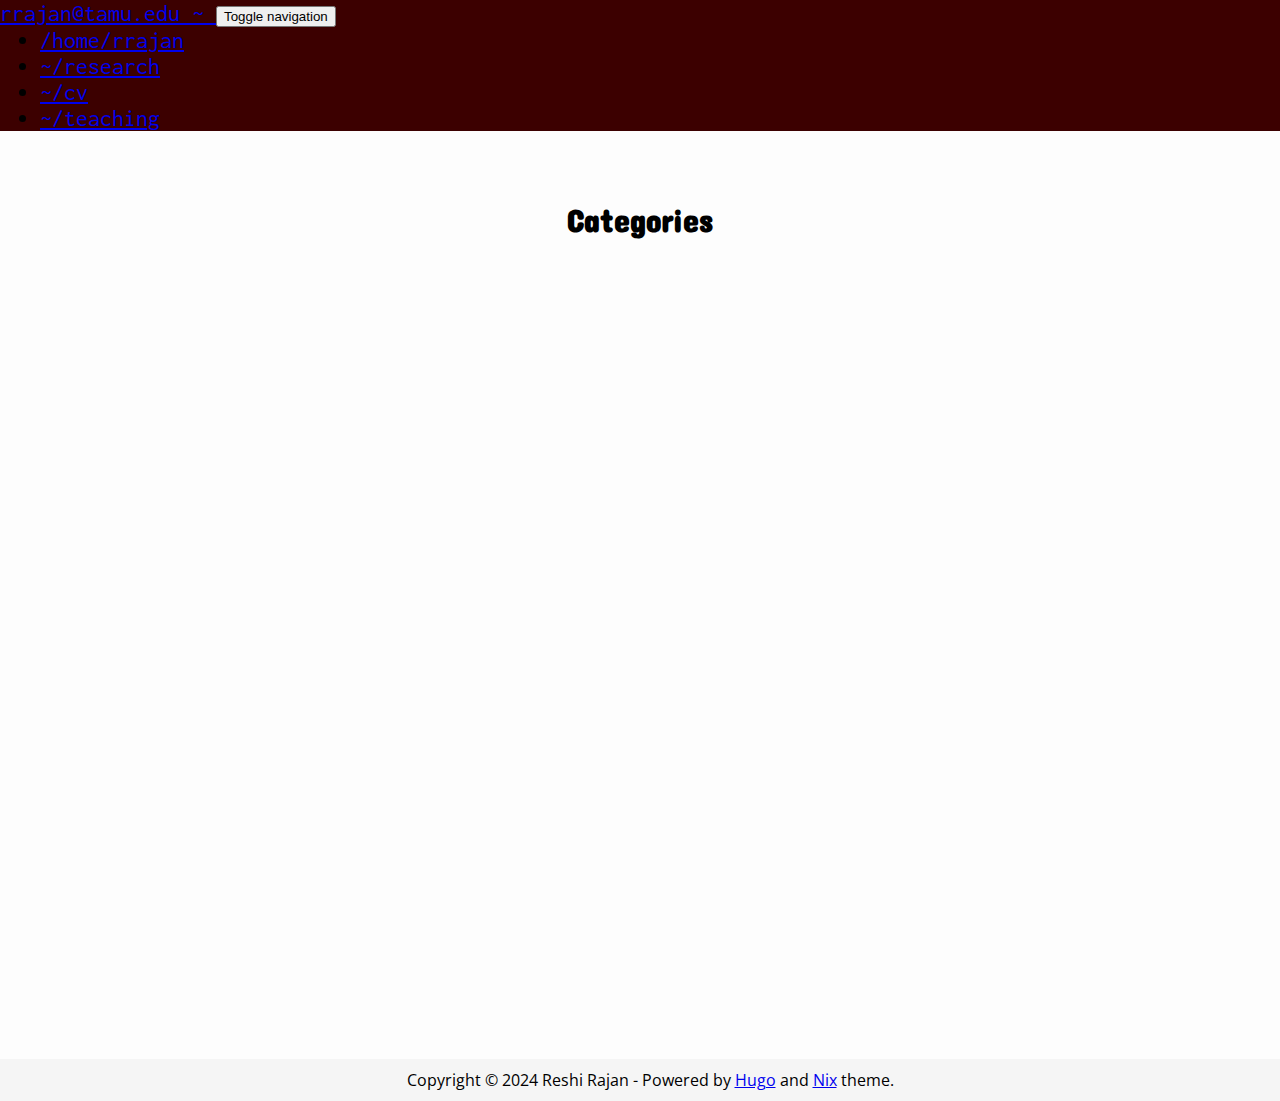
<file: categories/page/1/index.html>
<!DOCTYPE html>
<html lang="en-us">
  <head>
    <title>https://reshi-rajan.github.io/categories/</title>
    <link rel="canonical" href="https://reshi-rajan.github.io/categories/">
    <meta name="robots" content="noindex">
    <meta charset="utf-8">
    <meta http-equiv="refresh" content="0; url=https://reshi-rajan.github.io/categories/">
  </head>
</html>
</file>
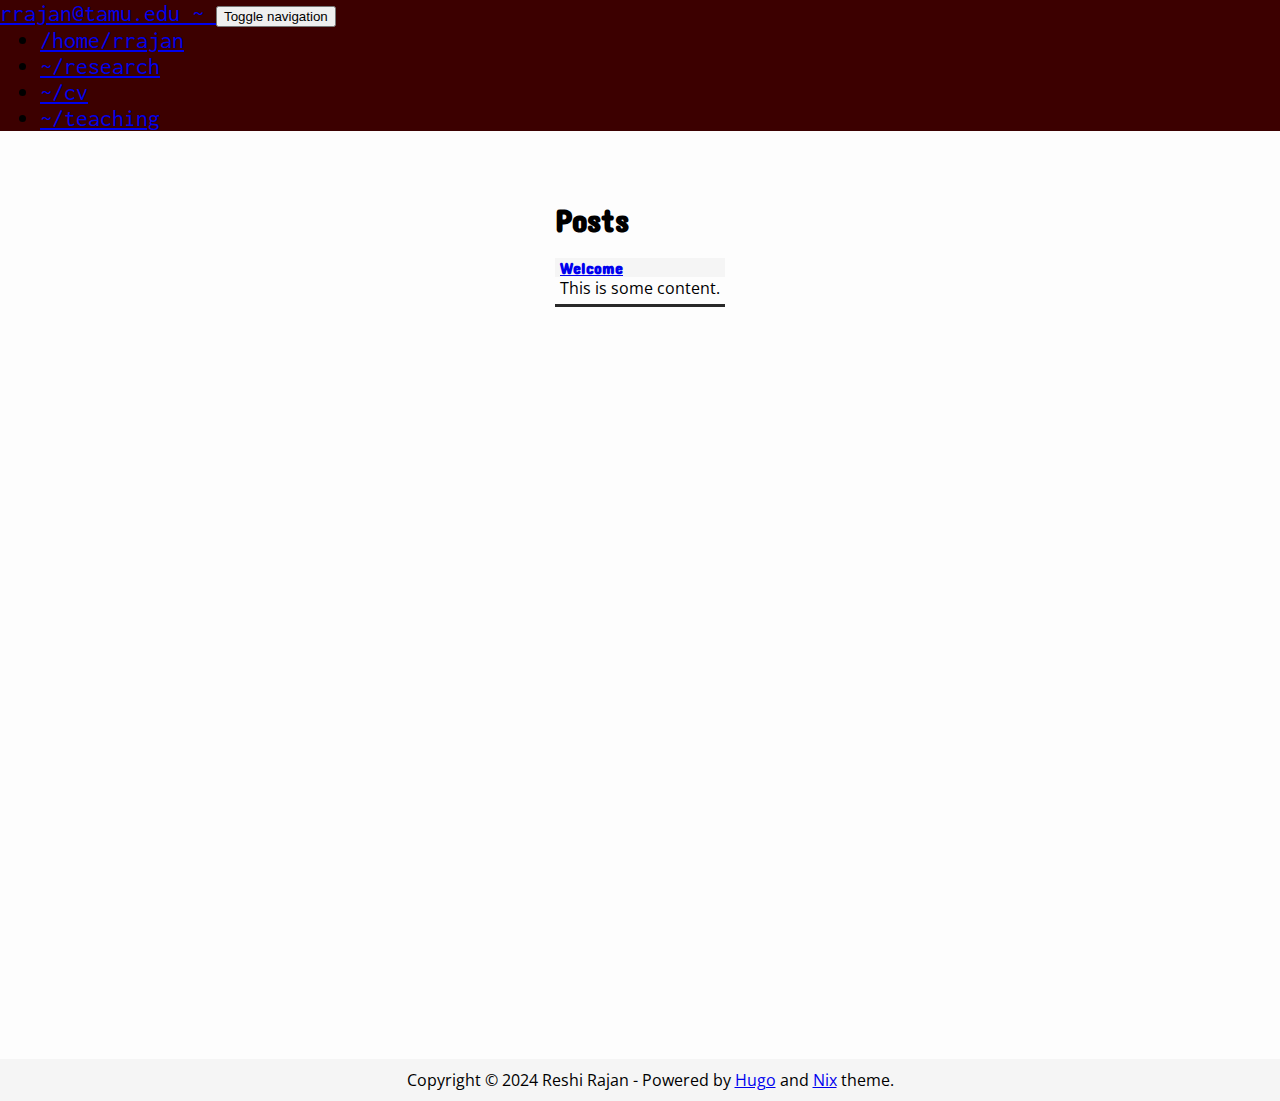
<file: posts/page/1/index.html>
<!DOCTYPE html>
<html lang="en-us">
  <head>
    <title>https://reshi-rajan.github.io/posts/</title>
    <link rel="canonical" href="https://reshi-rajan.github.io/posts/">
    <meta name="robots" content="noindex">
    <meta charset="utf-8">
    <meta http-equiv="refresh" content="0; url=https://reshi-rajan.github.io/posts/">
  </head>
</html>
</file>
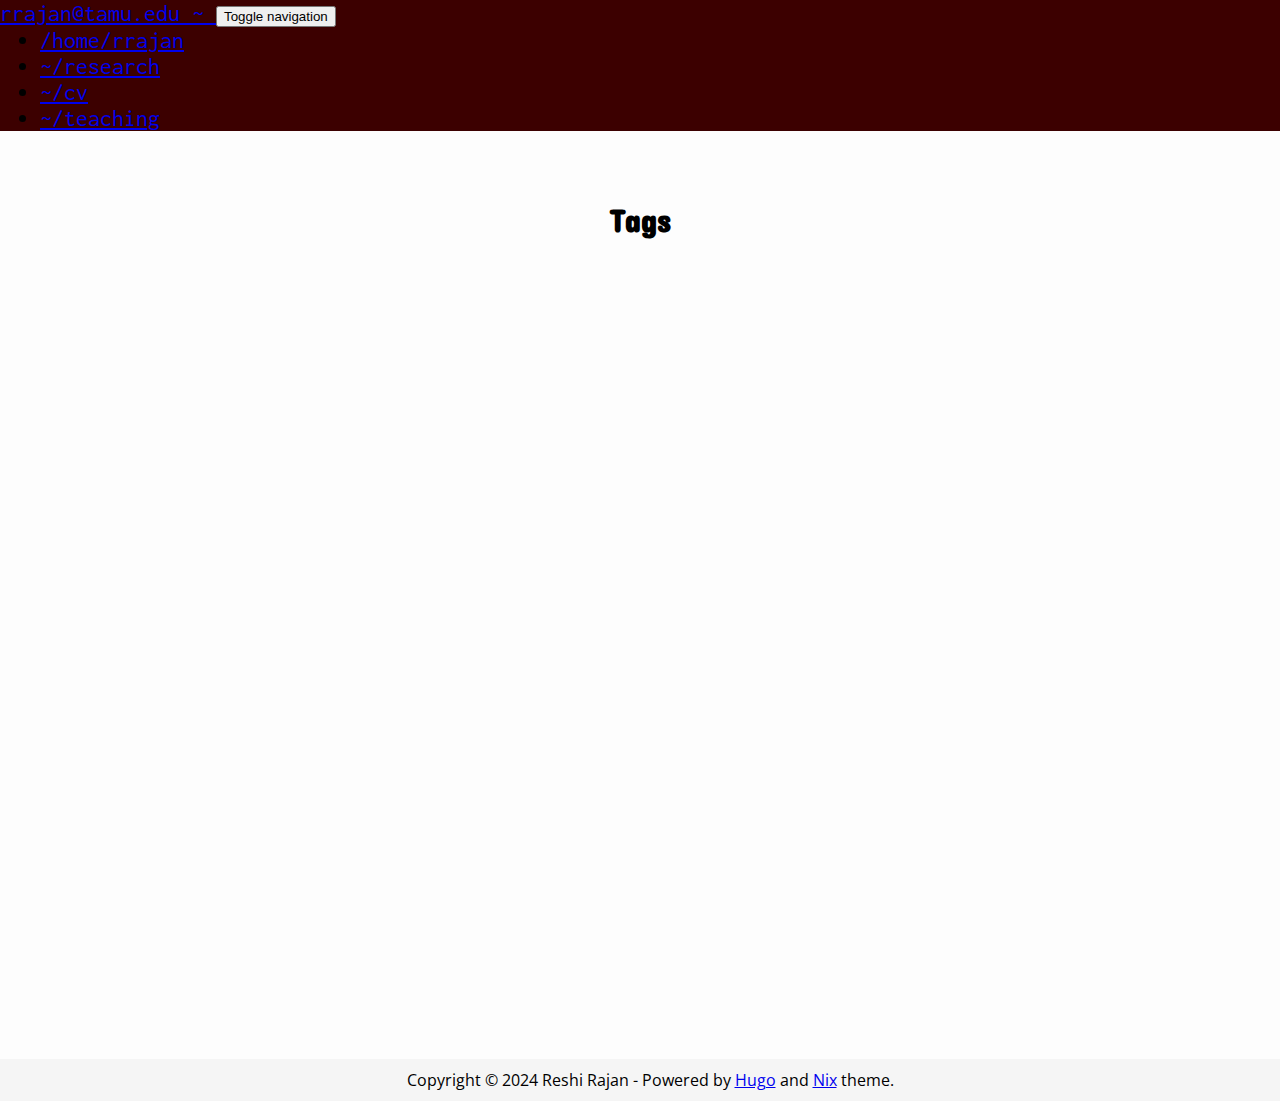
<file: tags/page/1/index.html>
<!DOCTYPE html>
<html lang="en-us">
  <head>
    <title>https://reshi-rajan.github.io/tags/</title>
    <link rel="canonical" href="https://reshi-rajan.github.io/tags/">
    <meta name="robots" content="noindex">
    <meta charset="utf-8">
    <meta http-equiv="refresh" content="0; url=https://reshi-rajan.github.io/tags/">
  </head>
</html>
</file>
